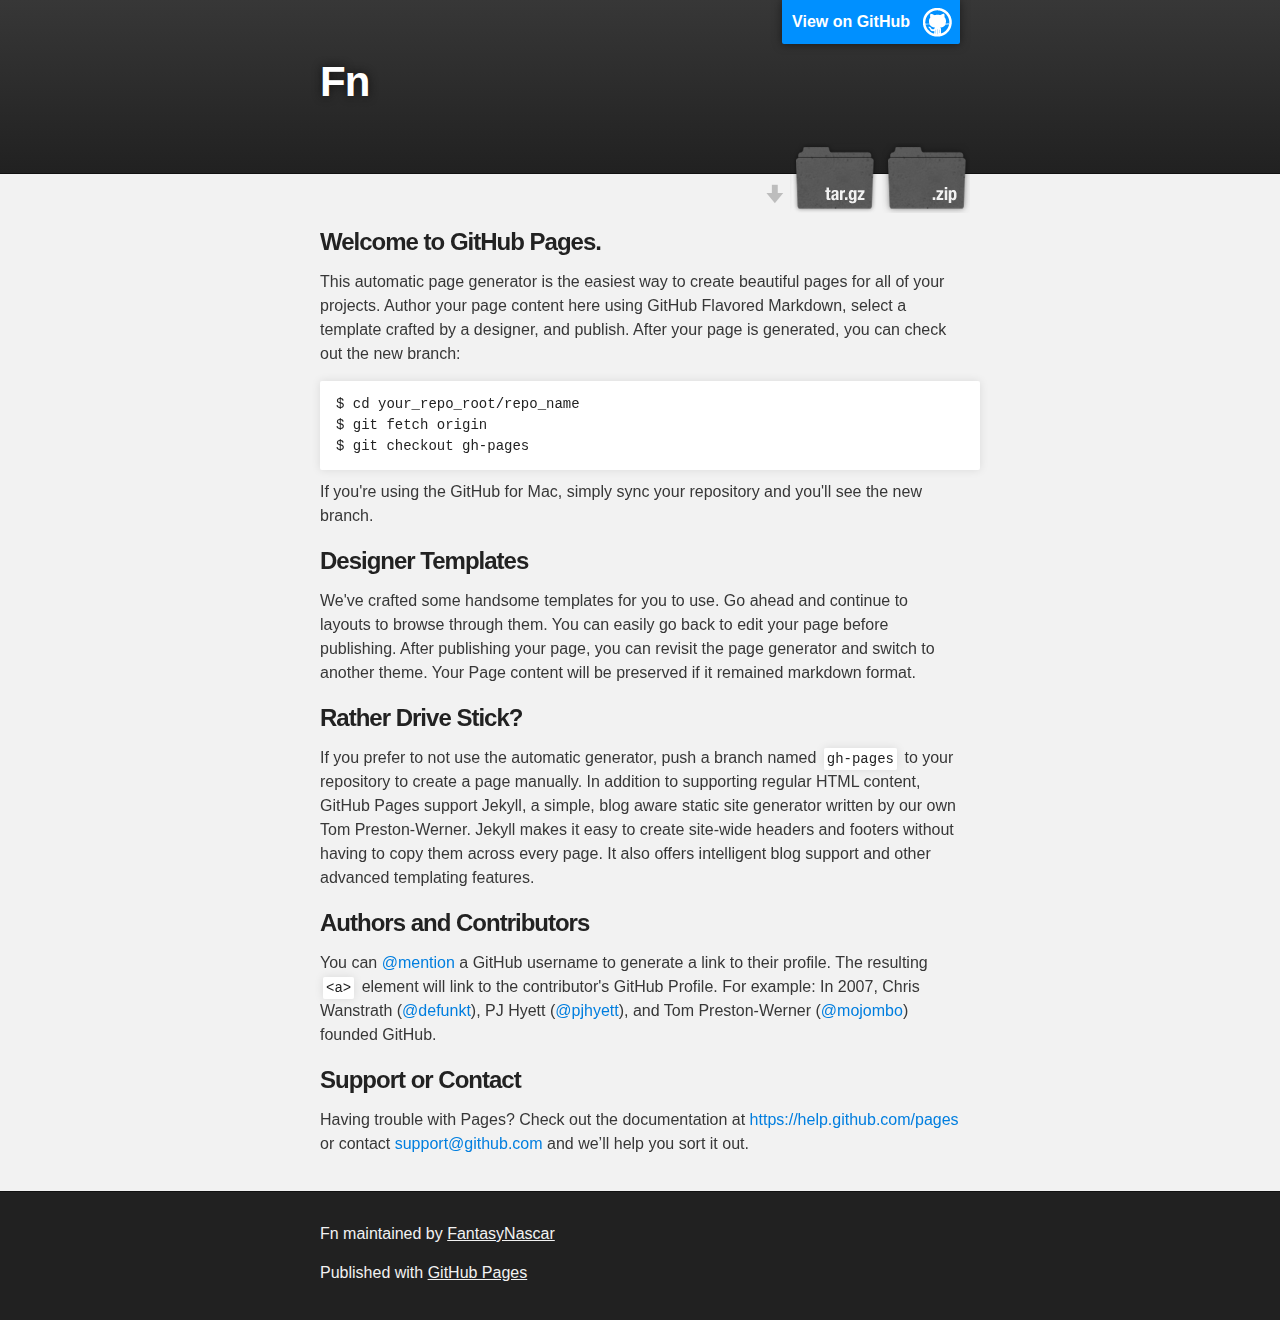
<file: index.html>
<!DOCTYPE html>
<html>

  <head>
    <meta charset='utf-8'>
    <meta http-equiv="X-UA-Compatible" content="chrome=1">
    <meta name="description" content="Fn : ">

    <link rel="stylesheet" type="text/css" media="screen" href="stylesheets/stylesheet.css">

    <title>Fn</title>
  </head>

  <body>

    <!-- HEADER -->
    <div id="header_wrap" class="outer">
        <header class="inner">
          <a id="forkme_banner" href="https://github.com/FantasyNascar/FN">View on GitHub</a>

          <h1 id="project_title">Fn</h1>
          <h2 id="project_tagline"></h2>

            <section id="downloads">
              <a class="zip_download_link" href="https://github.com/FantasyNascar/FN/zipball/master">Download this project as a .zip file</a>
              <a class="tar_download_link" href="https://github.com/FantasyNascar/FN/tarball/master">Download this project as a tar.gz file</a>
            </section>
        </header>
    </div>

    <!-- MAIN CONTENT -->
    <div id="main_content_wrap" class="outer">
      <section id="main_content" class="inner">
        <h3>
<a id="welcome-to-github-pages" class="anchor" href="#welcome-to-github-pages" aria-hidden="true"><span class="octicon octicon-link"></span></a>Welcome to GitHub Pages.</h3>

<p>This automatic page generator is the easiest way to create beautiful pages for all of your projects. Author your page content here using GitHub Flavored Markdown, select a template crafted by a designer, and publish. After your page is generated, you can check out the new branch:</p>

<pre><code>$ cd your_repo_root/repo_name
$ git fetch origin
$ git checkout gh-pages
</code></pre>

<p>If you're using the GitHub for Mac, simply sync your repository and you'll see the new branch.</p>

<h3>
<a id="designer-templates" class="anchor" href="#designer-templates" aria-hidden="true"><span class="octicon octicon-link"></span></a>Designer Templates</h3>

<p>We've crafted some handsome templates for you to use. Go ahead and continue to layouts to browse through them. You can easily go back to edit your page before publishing. After publishing your page, you can revisit the page generator and switch to another theme. Your Page content will be preserved if it remained markdown format.</p>

<h3>
<a id="rather-drive-stick" class="anchor" href="#rather-drive-stick" aria-hidden="true"><span class="octicon octicon-link"></span></a>Rather Drive Stick?</h3>

<p>If you prefer to not use the automatic generator, push a branch named <code>gh-pages</code> to your repository to create a page manually. In addition to supporting regular HTML content, GitHub Pages support Jekyll, a simple, blog aware static site generator written by our own Tom Preston-Werner. Jekyll makes it easy to create site-wide headers and footers without having to copy them across every page. It also offers intelligent blog support and other advanced templating features.</p>

<h3>
<a id="authors-and-contributors" class="anchor" href="#authors-and-contributors" aria-hidden="true"><span class="octicon octicon-link"></span></a>Authors and Contributors</h3>

<p>You can <a href="https://github.com/blog/821" class="user-mention">@mention</a> a GitHub username to generate a link to their profile. The resulting <code>&lt;a&gt;</code> element will link to the contributor's GitHub Profile. For example: In 2007, Chris Wanstrath (<a href="https://github.com/defunkt" class="user-mention">@defunkt</a>), PJ Hyett (<a href="https://github.com/pjhyett" class="user-mention">@pjhyett</a>), and Tom Preston-Werner (<a href="https://github.com/mojombo" class="user-mention">@mojombo</a>) founded GitHub.</p>

<h3>
<a id="support-or-contact" class="anchor" href="#support-or-contact" aria-hidden="true"><span class="octicon octicon-link"></span></a>Support or Contact</h3>

<p>Having trouble with Pages? Check out the documentation at <a href="https://help.github.com/pages">https://help.github.com/pages</a> or contact <a href="mailto:support@github.com">support@github.com</a> and we’ll help you sort it out.</p>
      </section>
    </div>

    <!-- FOOTER  -->
    <div id="footer_wrap" class="outer">
      <footer class="inner">
        <p class="copyright">Fn maintained by <a href="https://github.com/FantasyNascar">FantasyNascar</a></p>
        <p>Published with <a href="http://pages.github.com">GitHub Pages</a></p>
      </footer>
    </div>

    

  </body>
</html>
</file>
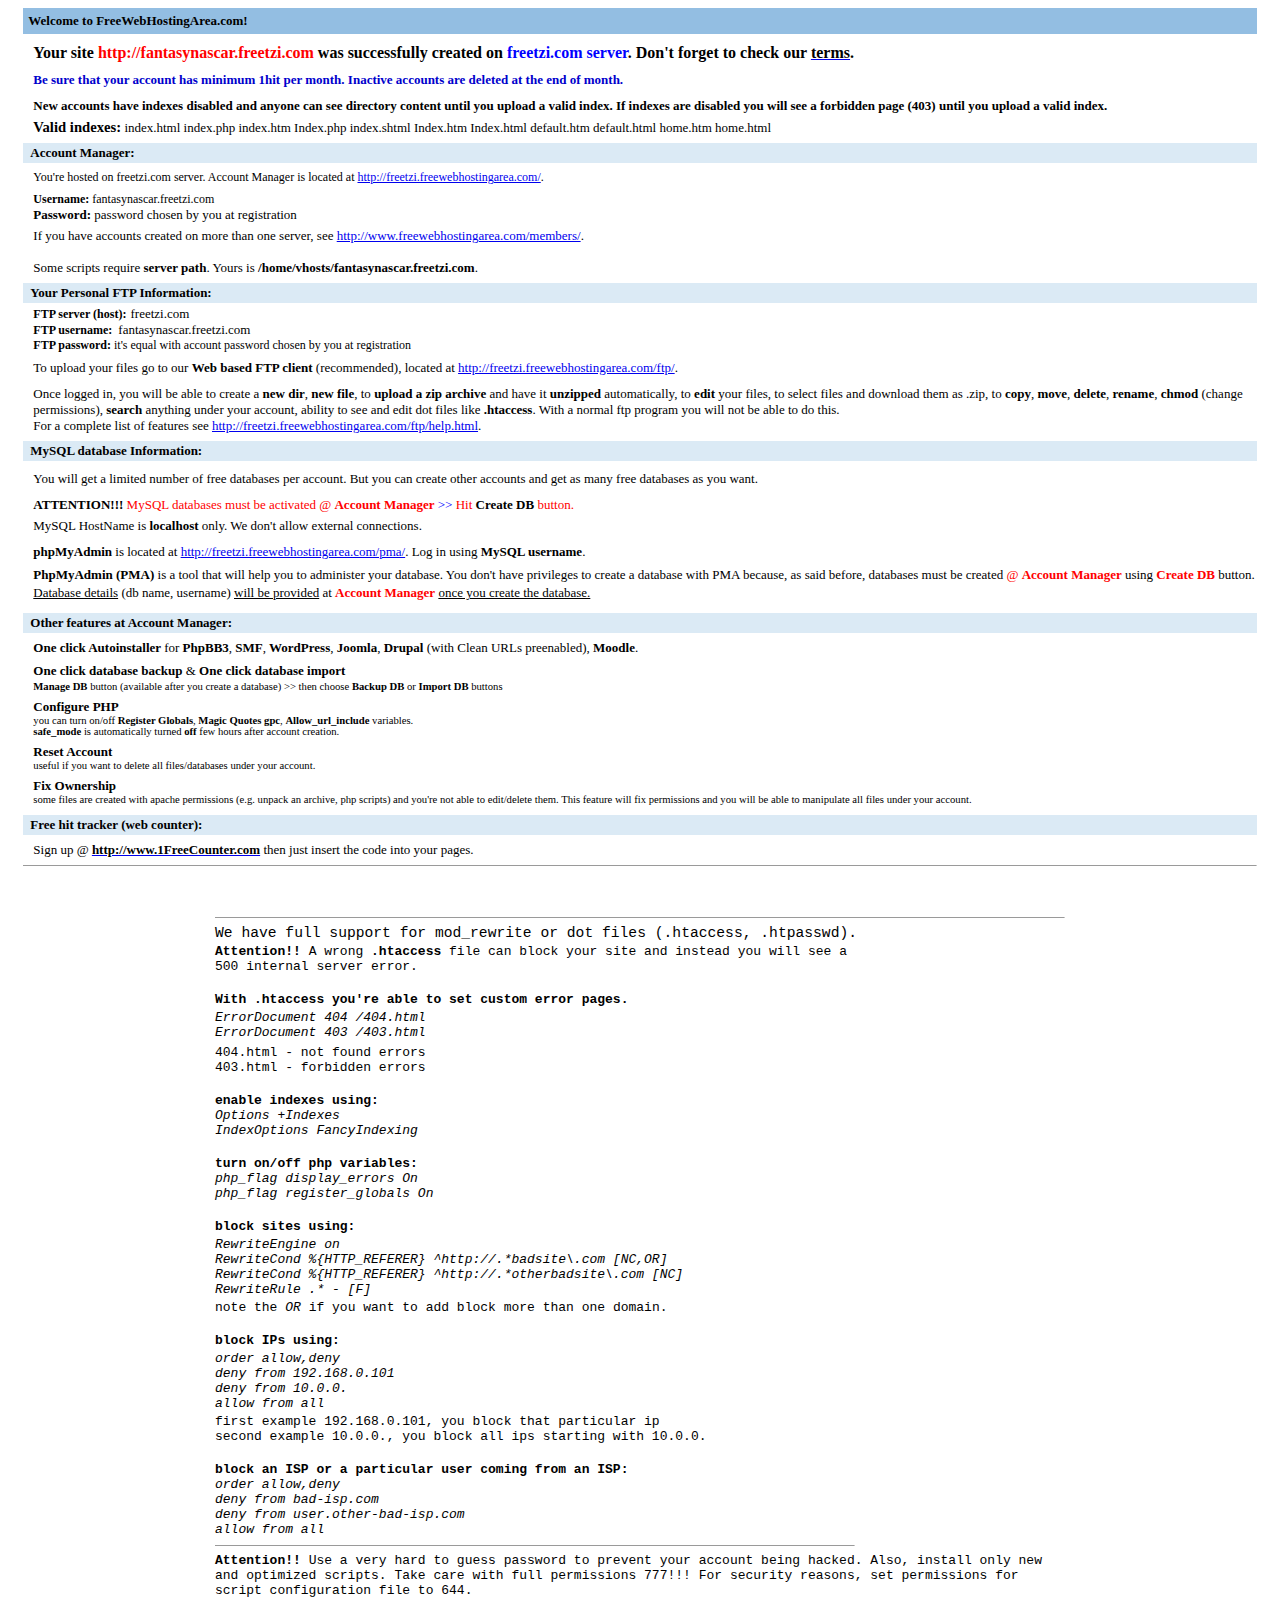
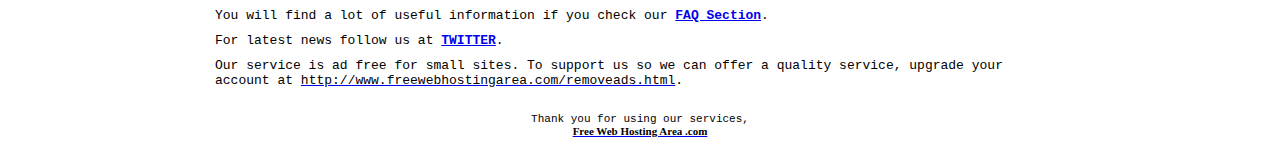
<file: README.html>
<html>
<head>
<meta http-equiv="Content-Type" content="text/html; charset=iso-8859-1">
<meta http-equiv="Content-Language" content="en">
<title>fantasynascar.freetzi.com</title>
<style>
<!--
body { font-size: 11px; font-family: tahoma,sans-serif }
-->
</style>
<base target="_blank">
</head>
<body>
<center>
<table border="0" cellpadding="0" style="border-collapse: collapse" bordercolor="#111111" width="850" id="AutoNumber7">
              <tr>
      <td bgColor="#93BEE2" width="850">
		<p style="margin-left: 5px; margin-top: 5px; margin-bottom: 5px"><font face="Verdana" size="2"><b>Welcome to FreeWebHostingArea.com!</b></font></td>
    			</tr>
              <tr>
                <td width="850">
<p style="margin-top: 10; margin-bottom: 0; margin-left:10px; margin-right:2px">
<b><font face="Tahoma">Your site </font> <font color="#FF0000" face="Tahoma">http://fantasynascar.freetzi.com</font><font face="Tahoma"> 
was successfully created on  <font color="#0000FF">freetzi.com server</font>. Don't forget to check our <u><a href="http://www.freewebhostingarea.com/agreement.html">
<font color="#000000">terms</font></a></u>.</font></b></p>
<p style="margin-top: 10; margin-bottom: 0; margin-left:10px; margin-right:2px">
<b><font face="Verdana" color="#0000CC" size="2">Be sure that your 
account has minimum 1hit per month. Inactive accounts are deleted at the end of 
month.</font></p>
<font style="font-size: 11pt">
<font size="2" face="Tahoma">
<p style="margin-top: 10px; margin-bottom: 0; margin-left:10px; margin-right:2px">
New accounts have indexes disabled and anyone can see directory content until 
you upload a valid index. 
If indexes are disabled you will see a forbidden page (403) until you upload a 
valid index.</font></p>
</font>
<p style="margin-top: 5px; margin-bottom: 7px; margin-left:10px; margin-right:2px">
<font face="Tahoma" style="font-size: 11pt; ">Valid indexes:</font><font face="Tahoma" size="2"> </font>
</b>
<font size="2" face="Tahoma">
index.html 
index.php index.htm Index.php index.shtml 
Index.htm Index.html default.htm default.html home.htm home.html</font></p>

				</td>
              </tr>
            	<tr>
      <td bgColor="#DBEAF5" width="850">
		<p style="margin-left: 7px; margin-top: 2px; margin-bottom: 2px"><b>
		<font size="2" face="Verdana">Account Manager:</font></b></td>
    			</tr>
              <tr>
                <td width="850">
<p style="margin-top: 7px; margin-bottom: 0; margin-left:10px; margin-right:2px">
<font face="Tahoma" style="font-size: 12px; ">You're hosted on freetzi.com 
server. Account Manager </font><font face="Tahoma" style="font-size: 12px">is 
located at <a target="_blank" href="http://freetzi.freewebhostingarea.com/">http://freetzi.freewebhostingarea.com/</a>.</font></p>
<font style="font-size: 11pt">
<b>
		<p style="margin-top: 7px; margin-bottom: 0; margin-left:10px; margin-right:2px">
<font face="Tahoma" style="font-size: 12px">Username: </font>
</b>
<font face="Tahoma" style="font-size: 12px">fantasynascar.freetzi.com</font></p>
<b>
<p style="margin-top: 0; margin-bottom: 0; margin-left:10px; margin-right:2px">
<font size="2" face="Tahoma">Password: </font></b>
<font size="2" face="Tahoma">password chosen by you at 
registration</font></font><font size="2"><p style="margin-top: 5px; margin-bottom: 0; margin-left:10px; margin-right:2px">
<font face="Tahoma">If you have accounts created on more than one server, see
<a href="http://www.freewebhostingarea.com/members/">
http://www.freewebhostingarea.com/members/</a>.</font></font><font style="font-size: 11pt"><p style="margin-top: 0; margin-bottom: 0; margin-left:10px; margin-right:2px">
&nbsp;</font><font size="2"><p style="margin-top: 0; margin-bottom: 7px; margin-left:10px; margin-right:2px">
<font face="Verdana">Some scripts require <b>server path</b>. Yours is </font>
<font face="Verdana" size="2">
<b>/home/vhosts/fantasynascar.freetzi.com</b>.</font></font></td>
              </tr>
            	<tr>
      <td bgColor="#DBEAF5" width="850">
		<p style="margin-left: 7px; margin-top: 2px; margin-bottom: 2px"><b><font size="2" face="Verdana">Your Personal FTP Information:</font></b></td>
    			</tr>
              <tr>
                <td width="850">
<b>
<p style="margin-top: 2px; margin-bottom: 0; margin-left:10px; margin-right:2px">
<font face="Tahoma" style="font-size: 9pt">FTP server (host):</font></b><font style="font-size: 11pt">
</font><font face="Verdana" size="2">freetzi.com</font><font style="font-size: 11pt"></p>
				<b>
				<p style="margin-top: 0; margin-bottom: 0; margin-left:10px; margin-right:2px">
<font face="Tahoma" style="font-size: 9pt">FTP username:&nbsp; </font></b>
<font face="Verdana" size="2">fantasynascar.freetzi.com</font></p>
				<b>
				<p style="margin-top: 0; margin-bottom: 0; margin-left:10px; margin-right:2px">
<font face="Tahoma" style="font-size: 9pt">FTP password: </font></b>
<font face="Tahoma" style="font-size: 9pt">it's equal with account password 
chosen by you at registration</font></p>
      <p style="margin-top: 7px; margin-bottom: 10px; margin-left:10px; margin-right:2px">
<font face="Verdana" size="2">To upload your files go to our <b>Web based FTP client</b> (recommended), 
located at <a href="http://freetzi.freewebhostingarea.com/ftp/" target="_blank">http://freetzi.freewebhostingarea.com/ftp/</a>.</font><p style="margin-top: 3px; margin-bottom: 0; margin-left:10px; margin-right:2px">
<font face="Verdana" size="2">Once logged in, you will be able to create a <b>new 
dir</b>, <b>new file</b>, to <b>upload a zip archive</b> and have it <b>unzipped</b> 
automatically, to <b>edit</b> your files, to select files and download them as 
.zip, to <b>copy</b>, <b>move</b>, <b>delete</b>, <b>rename</b>, <b>chmod</b> 
(change permissions), <b>search</b> anything under your account, ability to see 
and edit dot files like <b>.htaccess</b>. With a normal ftp program you will not 
be able to do this. </font></p>
<p style="margin-top: 0; margin-bottom: 7px; margin-left:10px; margin-right:2px">
<font face="Verdana" size="2">For a complete list of features see <a target="_blank" href="http://freetzi.freewebhostingarea.com/ftp/help.html">http://freetzi.freewebhostingarea.com/ftp/help.html</a>.</font></p>
</font>

				</td>
              </tr>
            	<tr>
      <td bgColor="#DBEAF5" width="850">
		<p style="margin-left: 7px; margin-top: 2px; margin-bottom: 2px"><b>
		<font size="2" face="Verdana">MySQL database Information:</font></b></td>
    			</tr>
				<tr>
      <td nowrap width="850">
		<p style="margin-left: 10px; margin-right: 2px; margin-top: 10px; margin-bottom: 0">
		<font face="Verdana" size="2">You will get a limited number of free 
		databases per account. But you can create other accounts and get as many 
		free databases as you want.</font></p>
		<p style="margin-left: 10px; margin-right: 2px; margin-top: 10px; margin-bottom: 0">
		<font style="font-size: 11pt" face="Verdana">
		<b><font size="2">ATTENTION!!! </font>
</b>
<font size="2" color="#FF0000">MySQL databases must be activated @ <b>Account 
Manager</b> </font>
<font size="2" color="#0000FF">&gt;&gt;</font><font size="2" color="#FF0000"> Hit </font>
		<b>
<font size="2">Create DB</font><font size="2" color="#FF0000"> </font>
</b><font size="2" color="#FF0000"> button.</font></font></p>
		<p style="margin-left: 10px; margin-right: 2px; margin-top: 5px; margin-bottom: 0">
		<font size="2" face="Verdana">MySQL HostName is <b>localhost</b> only. 
		We don't allow external connections.</font></p>
		<p style="margin-left: 10px; margin-right: 2px; margin-top: 10px; margin-bottom: 0">
		<font size="2" face="Verdana"><b>phpMyAdmin</b> is located at <a href="http://freetzi.freewebhostingarea.com/pma/">http://freetzi.freewebhostingarea.com/pma/</a>. Log in using 
<b>MySQL username</b>.</font></p>
		<p style="margin-left: 10px; margin-right: 2px; margin-top: 7px; margin-bottom: 0">
		<font face="Verdana" size="2"><b>PhpMyAdmin (PMA)</b> is a tool that will help you to administer your database. You 
don't have privileges to create a database with PMA because, as said before, 
databases must be created </font>
<font style="font-size: 11pt" face="Verdana">
<font size="2" color="#FF0000">@ <b>Account Manager</b></font><font size="2"> using
		<b>
<font color="#FF0000">Create DB</font></b></font><font size="2" color="#FF0000"> </font>
<font size="2"> button.</font></font></p><font size="2" face="Verdana">
<p style="margin-top: 2px; margin-bottom: 12px; margin-left:10px; margin-right:2px">
<u>Database details</u> (db name, username) <u>will be provided</u>
at
<font size="2" color="#FF0000"><b>Account Manager</b></font> <u>once you create 
the database.</u></p>
</font></td>
    			</tr>
				<tr>
      <td bgColor="#DBEAF5" width="850">
		<p style="margin-left: 7px; margin-top: 2px; margin-bottom: 2px"><b>
		<font size="2" face="Verdana">Other features at Account Manager:</font></b></td>
    			</tr>
				<tr>
      <td width="850">
<font style="font-size: 15px">
				<p style="margin-top: 7px; margin-bottom: 0; margin-left:10px; margin-right:2px">
</font><font face="Verdana" size="2"><b>One click Autoinstaller 
</b>
for <b>PhpBB3</b>,<b> SMF</b>,<b> WordPress</b>,<b> Joomla</b>,<b> Drupal </b>
(with Clean URLs preenabled), <b>Moodle</b>.</font><font style="font-weight:700" face="Verdana" size="2"><p style="margin-top: 7px; margin-bottom: 0; margin-left:10px; margin-right:2px">
One click database backup </font>
<font face="Verdana" size="2">
&amp;</font><font style="font-weight:700" face="Verdana" size="2">
One click database import</p></font>
				<font style="font-size: 8pt; font-weight:700" face="Verdana">
<p style="margin-top: 2px; margin-bottom: 0; margin-left:10px; margin-right:2px">
Manage DB </font>
<font face="Verdana" style="font-size: 8pt">
button (available after you create a database) &gt;&gt; then choose <b>Backup DB</b> 
or<b> Import DB</b> buttons</font></p>
<p style="margin-top: 7px; margin-bottom: 0; margin-left:10px; margin-right:2px">
<b><font face="Verdana" size="2">Configure PHP</font></b></p>
<p style="margin-top: 0; margin-bottom: 0; margin-left:10px; margin-right:2px">
<font face="Verdana" style="font-size: 8pt">you can turn on/off <b>Register Globals</b>, <b>Magic 
Quotes gpc</b>, <b>Allow_url_include</b> variables.</font></p>
<p style="margin-top: 0; margin-bottom: 0; margin-left:10px; margin-right:2px">
<font face="Verdana" style="font-size: 8pt"><b>safe_mode</b> is automatically 
turned <b>off </b>few hours after account creation.</font></p>
<p style="margin-top: 7px; margin-bottom: 0; margin-left:10px; margin-right:2px">
<font face="Verdana" style="font-weight: 700" size="2">Reset Account</font></p>
<p style="margin-top: 0; margin-bottom: 0; margin-left:10px; margin-right:2px">
<font face="Verdana" style="font-size: 8pt">useful if you want to delete all 
files/databases under your account.</font></p>
<p style="margin-top: 7px; margin-bottom: 0; margin-left:10px; margin-right:2px">
<font face="Verdana" style="font-weight: 700" size="2">Fix Ownership</font></p>
<p style="margin-top: 0; margin-bottom: 10px; margin-left:10px; margin-right:2px">
<font face="Verdana" style="font-size: 8pt">some files are created with apache 
permissions (e.g. unpack an archive, php scripts) and you're not able to 
edit/delete them. This feature will fix permissions and you will be able to 
manipulate all files under your account.</font></p>

</td>
    			</tr>
				<tr>
      <td bgColor="#DBEAF5" width="850">
		<p style="margin-left: 7px; margin-top: 2px; margin-bottom: 2px"><b>
		<font size="2" face="Verdana">Free hit tracker (web counter):</font></b></td>
    			</tr>
				<tr>
      <td width="850">
<font style="font-size: 11pt" face="Tahoma" size="2">
				<p style="margin-left: 10px; margin-right: 2px; margin-top: 7px; margin-bottom: 7px">
				<font face="Verdana" size="2"> 
				Sign up @ <b> 
<a target="_blank" href="http://www.1freecounter.com/">
<font color="#000000">http://www.1FreeCounter.com</font></a></b> then just 
insert the code into 
your pages.</font></p>
<b>
				<hr size="1">

				</td>
    			</tr>
            </table>

<font face="Courier New">

<!-- index -->
<br></font><table border="0" width="710" id="table1" cellspacing="0" cellpadding="0"><tr>
<script type='text/javascript' src='http://a.freewebhostingarea.com/global/hostpage.js'></script>
</tr></table><br>
<!-- index -->
            
</font>
<p style="MARGIN-TOP: 0px; MARGIN-BOTTOM: 0px">
<font face="Courier New">&nbsp; </font> </p>
<table border="0" cellpadding="0" style="border-collapse: collapse" bordercolor="#111111" width="850" id="AutoNumber8" height="80">
<tr><td width="100%">
<font style="font-size: 11pt" face="Tahoma" size="2">
<b>
				<hr size="1">

				</b></font>
<p style="margin-top: 0; margin-bottom: 0">
<font face="Courier New" style="font-size: 11pt">We have full support for 
mod_rewrite or dot files (.htaccess, .htpasswd).</font></p>
<p style="margin-top: 3px; margin-bottom: 0">
<font face="Courier New" size="2"><b>Attention!! </b>A wrong <b>.htaccess</b> 
file can block your site and instead you will see a</font></p>
<p style="margin-top: 0; margin-bottom: 0">
<font face="Courier New" size="2">500 internal server error.</font></p>
<p style="margin-top: 0; margin-bottom: 0">
&nbsp;</p>
<p style="margin-top: 0; margin-bottom: 0">
<b><font face="Courier New" size="2">With .htaccess you're able to set custom 
error pages.</font></b></p>
<p style="margin-top: 3px; margin-bottom: 0">
<i><font face="Courier New" size="2">ErrorDocument 404 /404.html<br>
ErrorDocument 403 /403.html</font></i></p>
<p style="margin-top: 5px; margin-bottom: 0">
<font size="2" face="Courier New">404.html - not found errors</font></p>
				<p style="margin-top: 0; margin-bottom: 0">
<font size="2" face="Courier New">403.html - forbidden errors</font></p>
<p style="margin-top: 0; margin-bottom: 0">
&nbsp;</p>
<p style="margin-top: 0; margin-bottom: 0">
<b><font face="Courier New" size="2">enable indexes using:</font></b></p>
<p style="margin-top: 0; margin-bottom: 0">
<i><font face="Courier New" size="2">Options +Indexes<br>
IndexOptions FancyIndexing</font></i></p>
<p style="margin-top: 0; margin-bottom: 0">
&nbsp;</p>
<p style="margin-top: 0; margin-bottom: 0">
<b><font face="Courier New" size="2">turn on/off php variables:</font></b></p>
<p style="margin-top: 0; margin-bottom: 0">
<i><font face="Courier New" size="2">php_flag display_errors On</font></i></p>
<p style="margin-top: 0; margin-bottom: 0">
<i><font face="Courier New" size="2">php_flag register_globals On
</font></i></p>
<p style="margin-top: 0; margin-bottom: 0">
&nbsp;</p>
<p style="margin-top: 0; margin-bottom: 0">
<b><font face="Courier New" size="2">block sites using:</font></b></p>
<p style="margin-top: 3px; margin-bottom: 0">
<i><font face="Courier New" size="2">RewriteEngine on<br>
RewriteCond %{HTTP_REFERER} ^http://.*badsite\.com [NC,OR]<br>
RewriteCond %{HTTP_REFERER} ^http://.*otherbadsite\.com [NC]<br>
RewriteRule .* - [F]</font></i></p>
<p style="margin-top: 3px; margin-bottom: 0">
<font face="Courier New" size="2">note the <i>OR</i> if you want to add block 
more than one domain.</font></p>
<p style="margin-top: 0; margin-bottom: 0">
&nbsp;</p>
<p style="margin-top: 0; margin-bottom: 0">
<b><font face="Courier New" size="2">block IPs using:</font></b></p>
<p style="margin-top: 3px; margin-bottom: 0">
<i><font face="Courier New" size="2">order allow,deny<br>
deny from 192.168.0.101<br>
deny from 10.0.0.<br>
allow from all</font></i></p>
<p style="margin-top: 3px; margin-bottom: 0">
<font face="Courier New" size="2">first example 192.168.0.101, you block that 
particular ip</font></p>
<p style="margin-top: 0; margin-bottom: 0">
<font face="Courier New" size="2">second example 10.0.0., you block all ips 
starting with 10.0.0.</font></p>
<p style="margin-top: 0; margin-bottom: 0">
&nbsp;</p>
<p style="margin-top: 0; margin-bottom: 0">
<b><font face="Courier New" size="2">block an ISP or a particular user coming 
from an ISP:</font></b></p>
<p style="margin-top: 0; margin-bottom: 0">
<i><font face="Courier New" size="2">order allow,deny<br>
deny from bad-isp.com<br>
deny from user.other-bad-isp.com<br>
allow from all</font></i></p>
<font style="font-size: 11pt" face="Tahoma" size="2">
<b>
				<hr size="1" width="75%" align="left">

				</b></font>
				<p align="left" style="margin-top: 5; margin-bottom: 10; ">
<font face="Courier New" size="2"><b>Attention!! </b>Use a very hard to guess 
password to prevent your account being hacked. Also, install only new and 
optimized scripts. Take care with full permissions 777!!! For security reasons, 
set permissions for script configuration file to 644.</font><p align="left" style="margin-top: 5; margin-bottom: 10; ">
<font face="Courier New" size="2">You will find a lot of useful information if 
you check our <b><a href="http://www.freewebhostingarea.com/faq.html">FAQ 
Section</a></b>.</font><p align="left" style="margin-top: 5; margin-bottom: 10; ">
<font face="Courier New" size="2">For latest news follow us at <b>
<a href="http://twitter.com/freewha">TWITTER</a></b>.</font><p align="left" style="margin-top: 5; margin-bottom: 0; ">
<font face="Courier New" size="2">Our service is ad free for small sites. To 
support us so we can offer a quality service, upgrade your account at
<a target="_blank" href="http://www.freewebhostingarea.com/removeads.html">
<font color="#000000">http://www.freewebhostingarea.com/removeads.html</font></a>.</font></td>
              </tr>
            </table>
                        
                     <font face="Courier New">
                        
                     <br></font></center>

<p align="right" style="margin-left: 5; margin-right: 15; margin-top: 0; margin-bottom: 1">
&nbsp;<p style="margin-top: 0; margin-bottom: 0" align="center">
<font face="Courier New">Thank you for using our services,</font><p style="margin-top: 0; margin-bottom: 0" align="center">
<b><a href="http://www.freewebhostingarea.com/">
<span style="text-decoration: none"><font color="#000000" face="Tahoma">Free Web Hosting Area .com</font></span></a></b><p style="margin-left: 6; margin-right: 15; margin-top: 0; margin-bottom: 5">
</body></html>
</file>
<file: stylesheets/stylesheet.css>
/*******************************************************************************
Slate Theme for GitHub Pages
by Jason Costello, @jsncostello
*******************************************************************************/

@import url(pygment_trac.css);

/*******************************************************************************
MeyerWeb Reset
*******************************************************************************/

html, body, div, span, applet, object, iframe,
h1, h2, h3, h4, h5, h6, p, blockquote, pre,
a, abbr, acronym, address, big, cite, code,
del, dfn, em, img, ins, kbd, q, s, samp,
small, strike, strong, sub, sup, tt, var,
b, u, i, center,
dl, dt, dd, ol, ul, li,
fieldset, form, label, legend,
table, caption, tbody, tfoot, thead, tr, th, td,
article, aside, canvas, details, embed,
figure, figcaption, footer, header, hgroup,
menu, nav, output, ruby, section, summary,
time, mark, audio, video {
  margin: 0;
  padding: 0;
  border: 0;
  font: inherit;
  vertical-align: baseline;
}

/* HTML5 display-role reset for older browsers */
article, aside, details, figcaption, figure,
footer, header, hgroup, menu, nav, section {
  display: block;
}

ol, ul {
  list-style: none;
}

table {
  border-collapse: collapse;
  border-spacing: 0;
}

/*******************************************************************************
Theme Styles
*******************************************************************************/

body {
  box-sizing: border-box;
  color:#373737;
  background: #212121;
  font-size: 16px;
  font-family: 'Myriad Pro', Calibri, Helvetica, Arial, sans-serif;
  line-height: 1.5;
  -webkit-font-smoothing: antialiased;
}

h1, h2, h3, h4, h5, h6 {
  margin: 10px 0;
  font-weight: 700;
  color:#222222;
  font-family: 'Lucida Grande', 'Calibri', Helvetica, Arial, sans-serif;
  letter-spacing: -1px;
}

h1 {
  font-size: 36px;
  font-weight: 700;
}

h2 {
  padding-bottom: 10px;
  font-size: 32px;
  background: url('../images/bg_hr.png') repeat-x bottom;
}

h3 {
  font-size: 24px;
}

h4 {
  font-size: 21px;
}

h5 {
  font-size: 18px;
}

h6 {
  font-size: 16px;
}

p {
  margin: 10px 0 15px 0;
}

footer p {
  color: #f2f2f2;
}

a {
  text-decoration: none;
  color: #007edf;
  text-shadow: none;

  transition: color 0.5s ease;
  transition: text-shadow 0.5s ease;
  -webkit-transition: color 0.5s ease;
  -webkit-transition: text-shadow 0.5s ease;
  -moz-transition: color 0.5s ease;
  -moz-transition: text-shadow 0.5s ease;
  -o-transition: color 0.5s ease;
  -o-transition: text-shadow 0.5s ease;
  -ms-transition: color 0.5s ease;
  -ms-transition: text-shadow 0.5s ease;
}

a:hover, a:focus {text-decoration: underline;}

footer a {
  color: #F2F2F2;
  text-decoration: underline;
}

em {
  font-style: italic;
}

strong {
  font-weight: bold;
}

img {
  position: relative;
  margin: 0 auto;
  max-width: 739px;
  padding: 5px;
  margin: 10px 0 10px 0;
  border: 1px solid #ebebeb;

  box-shadow: 0 0 5px #ebebeb;
  -webkit-box-shadow: 0 0 5px #ebebeb;
  -moz-box-shadow: 0 0 5px #ebebeb;
  -o-box-shadow: 0 0 5px #ebebeb;
  -ms-box-shadow: 0 0 5px #ebebeb;
}

p img {
  display: inline;
  margin: 0;
  padding: 0;
  vertical-align: middle;
  text-align: center;
  border: none;
}

pre, code {
  width: 100%;
  color: #222;
  background-color: #fff;

  font-family: Monaco, "Bitstream Vera Sans Mono", "Lucida Console", Terminal, monospace;
  font-size: 14px;

  border-radius: 2px;
  -moz-border-radius: 2px;
  -webkit-border-radius: 2px;
}

pre {
  width: 100%;
  padding: 10px;
  box-shadow: 0 0 10px rgba(0,0,0,.1);
  overflow: auto;
}

code {
  padding: 3px;
  margin: 0 3px;
  box-shadow: 0 0 10px rgba(0,0,0,.1);
}

pre code {
  display: block;
  box-shadow: none;
}

blockquote {
  color: #666;
  margin-bottom: 20px;
  padding: 0 0 0 20px;
  border-left: 3px solid #bbb;
}


ul, ol, dl {
  margin-bottom: 15px
}

ul {
  list-style-position: inside;
  list-style: disc;
  padding-left: 20px;
}

ol {
  list-style-position: inside;
  list-style: decimal;
  padding-left: 20px;
}

dl dt {
  font-weight: bold;
}

dl dd {
  padding-left: 20px;
  font-style: italic;
}

dl p {
  padding-left: 20px;
  font-style: italic;
}

hr {
  height: 1px;
  margin-bottom: 5px;
  border: none;
  background: url('../images/bg_hr.png') repeat-x center;
}

table {
  border: 1px solid #373737;
  margin-bottom: 20px;
  text-align: left;
 }

th {
  font-family: 'Lucida Grande', 'Helvetica Neue', Helvetica, Arial, sans-serif;
  padding: 10px;
  background: #373737;
  color: #fff;
 }

td {
  padding: 10px;
  border: 1px solid #373737;
 }

form {
  background: #f2f2f2;
  padding: 20px;
}

/*******************************************************************************
Full-Width Styles
*******************************************************************************/

.outer {
  width: 100%;
}

.inner {
  position: relative;
  max-width: 640px;
  padding: 20px 10px;
  margin: 0 auto;
}

#forkme_banner {
  display: block;
  position: absolute;
  top:0;
  right: 10px;
  z-index: 10;
  padding: 10px 50px 10px 10px;
  color: #fff;
  background: url('../images/blacktocat.png') #0090ff no-repeat 95% 50%;
  font-weight: 700;
  box-shadow: 0 0 10px rgba(0,0,0,.5);
  border-bottom-left-radius: 2px;
  border-bottom-right-radius: 2px;
}

#header_wrap {
  background: #212121;
  background: -moz-linear-gradient(top, #373737, #212121);
  background: -webkit-linear-gradient(top, #373737, #212121);
  background: -ms-linear-gradient(top, #373737, #212121);
  background: -o-linear-gradient(top, #373737, #212121);
  background: linear-gradient(top, #373737, #212121);
}

#header_wrap .inner {
  padding: 50px 10px 30px 10px;
}

#project_title {
  margin: 0;
  color: #fff;
  font-size: 42px;
  font-weight: 700;
  text-shadow: #111 0px 0px 10px;
}

#project_tagline {
  color: #fff;
  font-size: 24px;
  font-weight: 300;
  background: none;
  text-shadow: #111 0px 0px 10px;
}

#downloads {
  position: absolute;
  width: 210px;
  z-index: 10;
  bottom: -40px;
  right: 0;
  height: 70px;
  background: url('../images/icon_download.png') no-repeat 0% 90%;
}

.zip_download_link {
  display: block;
  float: right;
  width: 90px;
  height:70px;
  text-indent: -5000px;
  overflow: hidden;
  background: url(../images/sprite_download.png) no-repeat bottom left;
}

.tar_download_link {
  display: block;
  float: right;
  width: 90px;
  height:70px;
  text-indent: -5000px;
  overflow: hidden;
  background: url(../images/sprite_download.png) no-repeat bottom right;
  margin-left: 10px;
}

.zip_download_link:hover {
  background: url(../images/sprite_download.png) no-repeat top left;
}

.tar_download_link:hover {
  background: url(../images/sprite_download.png) no-repeat top right;
}

#main_content_wrap {
  background: #f2f2f2;
  border-top: 1px solid #111;
  border-bottom: 1px solid #111;
}

#main_content {
  padding-top: 40px;
}

#footer_wrap {
  background: #212121;
}



/*******************************************************************************
Small Device Styles
*******************************************************************************/

@media screen and (max-width: 480px) {
  body {
    font-size:14px;
  }

  #downloads {
    display: none;
  }

  .inner {
    min-width: 320px;
    max-width: 480px;
  }

  #project_title {
  font-size: 32px;
  }

  h1 {
    font-size: 28px;
  }

  h2 {
    font-size: 24px;
  }

  h3 {
    font-size: 21px;
  }

  h4 {
    font-size: 18px;
  }

  h5 {
    font-size: 14px;
  }

  h6 {
    font-size: 12px;
  }

  code, pre {
    min-width: 320px;
    max-width: 480px;
    font-size: 11px;
  }

}
</file>
